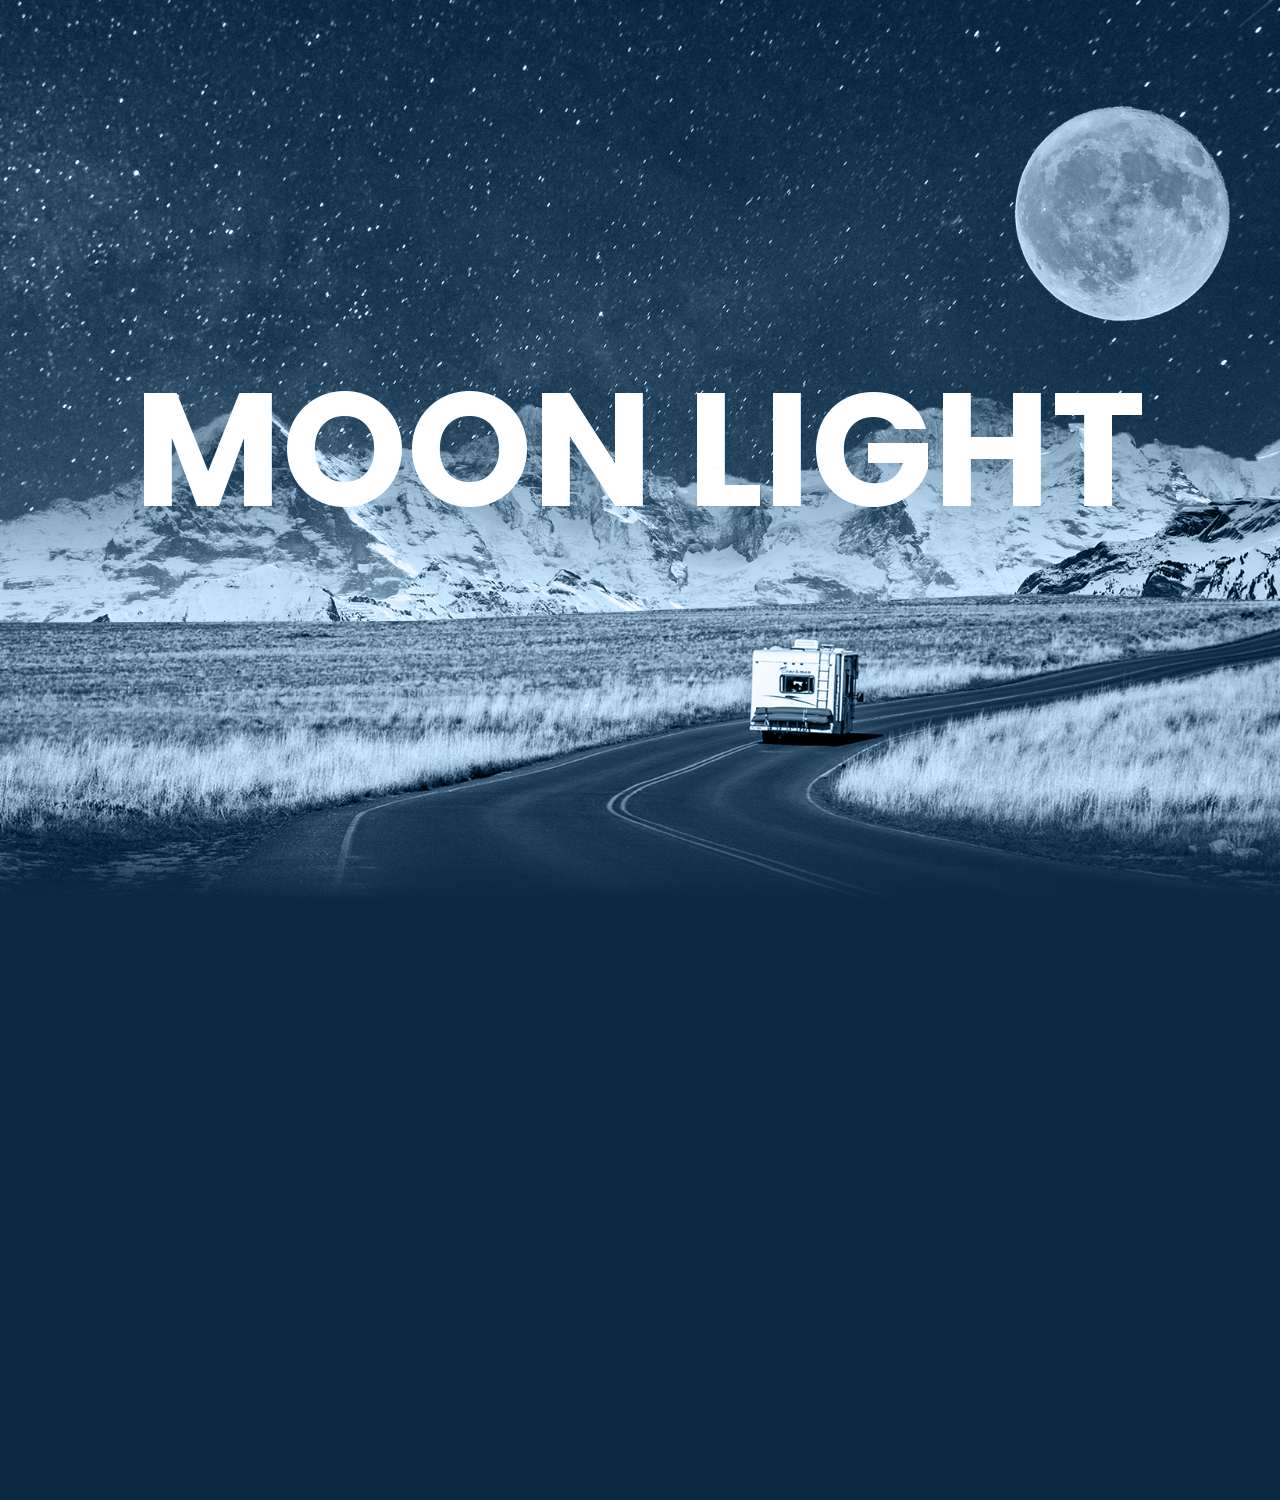
<file: Parallax Effect/index.html>
<!DOCTYPE html>
<html lang="en">
<head>
    <meta charset="UTF-8">
    <meta name="viewport" content="width=device-width, initial-scale=1.0">
    <title>Moon Light Parallax Effects</title>
    <link rel="stylesheet" href="style.css">
</head>
<body>
    <section>
        <img id = "bg" src="bg.jpg" alt="bg">
        <img id = "moon" src="moon.png" alt="moon">
        <img id = "mountain" src="mountain.png" alt="mountain">
        <img id = "road" src="road.png" alt="road">
        <h2 id="text">MOON LIGHT</h2>
    </section>

    <script type="text/javascript">
        let bg = document.getElementById("bg");
        let moon = document.getElementById("moon");
        let mountain = document.getElementById("mountain");
        let road = document.getElementById("road");
        let text = document.getElementById("text");

        window.addEventListener('scroll', function(){
            var value = window.scrollY;

            bg.style.top = value * 0.5 + 'px';
            moon.style.left = -value * 0.5 + 'px';
            mountain.style.top = value * 0.15 + 'px';
            road.style.top = value * 0.15 + 'px';
            text.style.top = value * 1 + 'px';
        })
    </script>
</body>
</html>
</file>
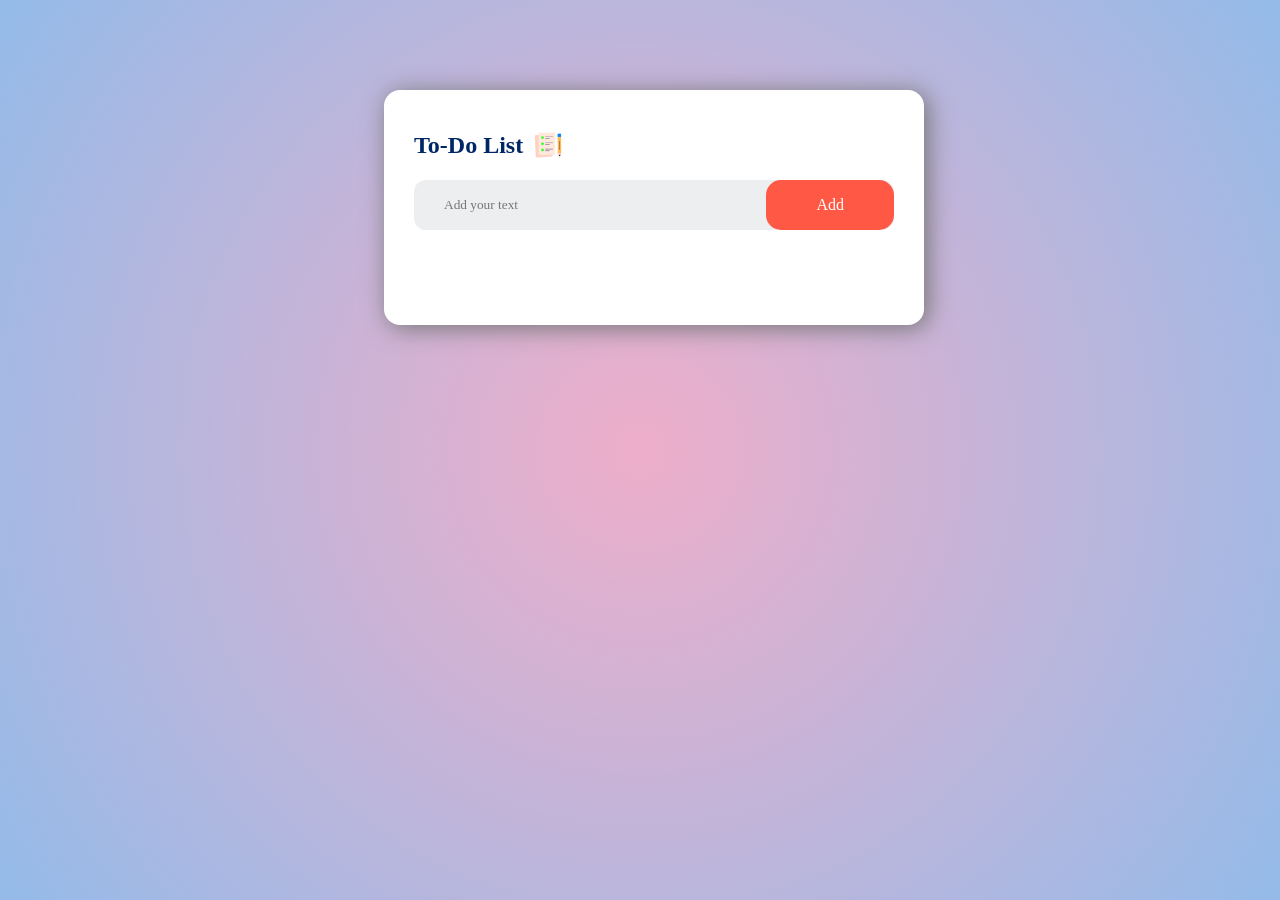
<file: To-Do List/index.html>
<!DOCTYPE html>
<html lang="en">
<head>
    <meta charset="UTF-8">
    <meta name="viewport" content="width=device-width, initial-scale=1.0">
    <title>To-Do List</title>
    <link rel="icon" href="icon1.png">

    <link rel="stylesheet" href="style.css">
</head>
<body>
    <div class="container">
        <div class="to-do">
            <h2>To-Do List <img src="icon.png" alt=""></h2>
            <div class="row">
                <input type="text"  id="input-box" placeholder="Add your text">
                <button onclick="AddTask()">Add</button>
            </div>
            <ul id="list-container">
                <!-- <li class="checked">Task 1</li>
                <li>Task 2</li>
                <li>Task 3</li> -->
            </ul>
        </div>
    </div>
    <script src="script.js"></script>
</body>
</html>
</file>
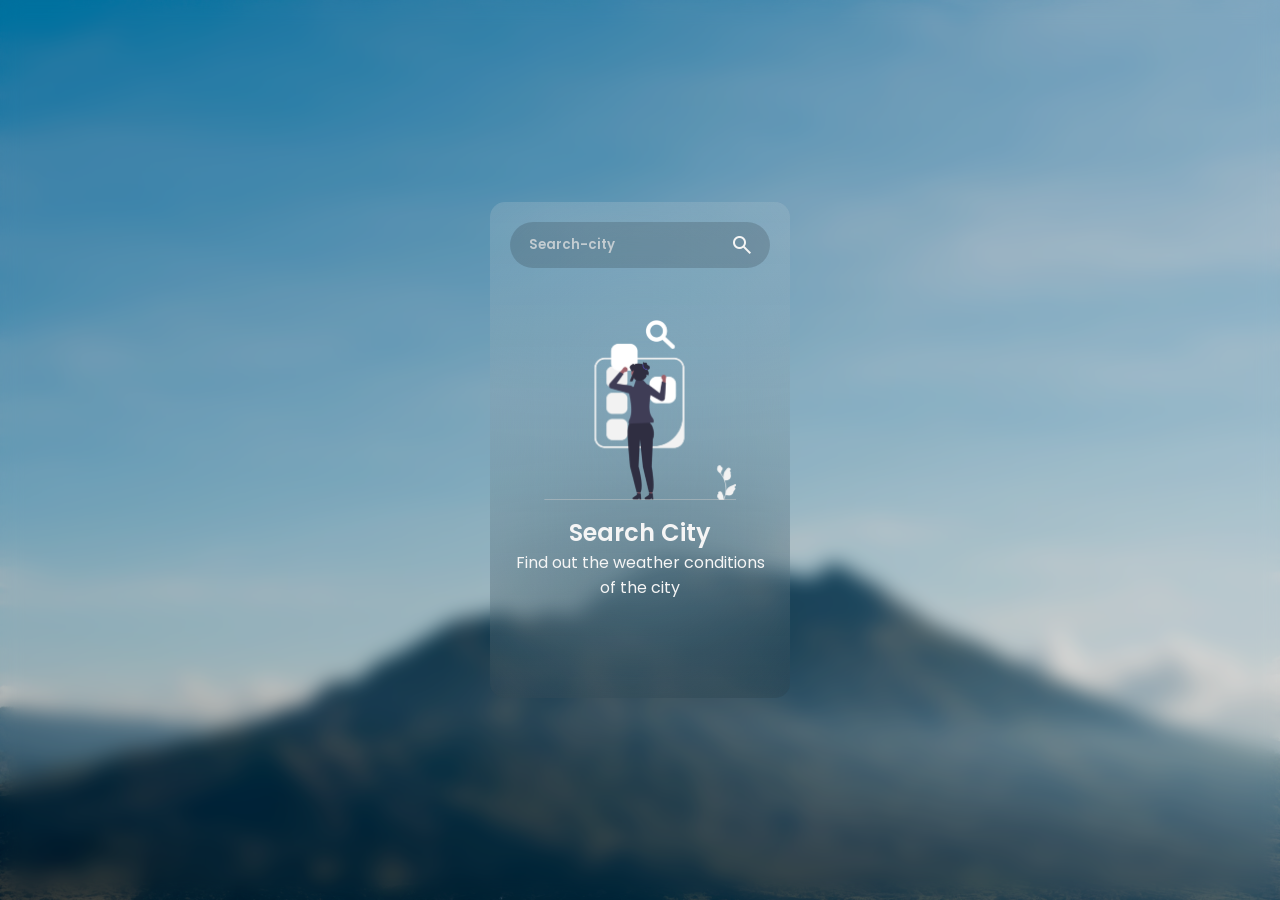
<file: Weather-App-OpenWeatherMap-API/index.html>
<!DOCTYPE html>
<html lang="en">
<head>
    <meta charset="UTF-8">
    <meta name="viewport" content="width=device-width, initial-scale=1.0">
    <title>Weather App</title>
    <link rel="stylesheet" href="style.css">
    <script src="script.js" defer></script>
    <!-- Import Google Icons -->
    <link href="https://fonts.googleapis.com/css2?family=Material+Symbols+Outlined" rel="stylesheet" />
</head>

<body>
    <main class="main-container">

        <header class="input-container">
            <input class="city-input" placeholder="Search-city" type="text" >
            <button class="search-btn">
                <span class="material-symbols-outlined">
                    search
                </span>
            </button>
        </header>

        <section class="weather-info" style="display: none;">
            <div class="location-date-container">
                <div class="location">
                    <span class="material-symbols-outlined">
                        location_on
                    </span>
                    <h4 class="country-text">Delhi</h4>
                </div>
                <h5 class="current-date-txt regular-txt">Fri, 03 Jan</h5>
            </div>

            <div class="weather-summary-container">
                <img src="weather/clouds.svg" class="weather-summary-img">
                <div class="weather-summary-info">
                    <h1 class="temp-txt">29 °C</h1>
                    <h3 class="condition-txt regular-txt">Clouds</h3>
                </div>
            </div>

            <div class="weather-conditions-container">
                <div class="condition-item">
                    <span class="material-symbols-outlined">
                        water_drop
                    </span>
                    <div class="condition-info">
                        <h5 class="regular-txt">Humidity</h5>
                        <h5 class="humidity-value-txt">55%</h5>
                    </div>
                </div>
                
                <div class="condition-item">
                    <span class="material-symbols-outlined">
                        air
                    </span>
                    <div class="condition-info">
                        <h5 class="regular-txt">Wind Speed</h5>
                        <h5 class="wind-value-txt">2 m/s</h5>
                    </div>
                </div>
            </div>

            <div class="forecast-items-container">
                <div class="forecast-items">
                    <h5 class="forecast-item-date regular-txt">04 Jan</h5>
                    <img src="weather/thunderstorm.svg" class="forecast-item-img">
                    <h5 class="forecast-item-temp">29 °C</h5>
                </div>

                <div class="forecast-items">
                    <h5 class="forecast-item-date regular-txt">05 Jan</h5>
                    <img src="weather/thunderstorm.svg" class="forecast-item-img">
                    <h5 class="forecast-item-temp">29 °C</h5>
                </div>

                <div class="forecast-items">
                    <h5 class="forecast-item-date regular-txt">06 Jan</h5>
                    <img src="weather/thunderstorm.svg" class="forecast-item-img">
                    <h5 class="forecast-item-temp">29 °C</h5>
                </div>

                <div class="forecast-items">
                    <h5 class="forecast-item-date regular-txt">07 Jan</h5>
                    <img src="weather/thunderstorm.svg" class="forecast-item-img">
                    <h5 class="forecast-item-temp">29 °C</h5>
                </div>
            </div>
        </section>

        <section class="search-city section-message">
            <img src="message/search-city.png">
            <div>
                <h1>Search City</h1>
                <h4 class="regular-txt">
                    Find out the weather conditions of the city
                </h4>
            </div>
        </section>

        <section class="not-found search-city section-message" style="display: none;">
            <img src="message/not-found.png">
            <div>
                <h1>Search City</h1>
                <h4 class="regular-txt">
                    Find out the weather conditions of the city
                </h4>
            </div>
        </section>

        

    </main>
</body>
</html>
</file>
<file: Parallax Effect/style.css>
@import url('https://fonts.googleapis.com/css2?family=Poppins:ital,wght@0,100;0,200;0,300;0,400;0,500;0,600;0,700;0,800;0,900;1,100;1,200;1,300;1,400;1,500;1,600;1,700;1,800;1,900&display=swap');

*{
    margin: 0;
    padding: 0;
    font-family: 'Poppins', sans-serif;
}

body{
    background: #0a2a43;
    min-height: 1500px;
}

section{
    position: relative;
    width: 100%;
    height: 100vh;
    overflow: hidden;
    display: flex;
    justify-content: center;
    align-items: center;
}

section::before {
    content: '';
    position: absolute;
    bottom: 0;
    width: 100%;
    height: 100px;
    background: linear-gradient(to top, #0a2a43, transparent);
    z-index: 10000;
}
section::after {
    content: '';
    position: absolute;
    top: 0;
    left: 0;
    width: 100%;
    height: 100%;
    background:#0a2a43;
    z-index: 10000;
    mix-blend-mode: color;
}

section img {
    position: absolute;
    top: 0;
    left: 0;
    width: 100%;
    height: 100%;
    object-fit: cover;
    pointer-events: none;
}

#text {
    position: relative;
    color: #fff;
    font-size: 10em;
    z-index: 1;
}

#road {
    z-index: 2;
}
</file>
<file: To-Do List/style.css>
*{
    margin: 0;
    padding: 0;
    font-family: 'popins', 'sans-serif';
    box-sizing: border-box;
}

.container{
    height: 100vh;
    width: 100%;
    background: rgb(238,174,202);
    background: radial-gradient(circle, rgba(238,174,202,1) 0%, rgba(148,187,233,1) 100%);
    
}    

.to-do{
    width: 100%;
    max-width: 540px;
    background: #fff;
    padding: 40px 30px 70px;
    border-radius: 16px;
    box-shadow:4px 3px 25px .5px #767779 ;
    margin-left: 30%;
    margin-right: 30%;
   position: absolute;
   top: 10%;
    
}

.to-do h2{
    color: #002765;
    display: flex;
    align-items: center;
    margin-bottom: 20px;
}

.to-do img{
    width: 30px;
    margin-left: 10px;
}

.row{
    display: flex;
    align-items: center;
    justify-content: space-between;
    background: #edeef0 ;
    border-radius: 12px;
    padding-left: 20px;
    margin-bottom: 25px;

}

input{
    flex: 1;
    border: none;
    outline: none;
    background: transparent;
    padding: 10px;
    font-weight: 14px;

}

button{
    border: none;
    outline: none;
    padding: 16px 50px;
    background: #ff5945;
    color: #fff;
    font-size: 16px;
    cursor: pointer;
    border-radius: 15px;
}
   
ul li{

    font-size: 17px;
    list-style: none;
    padding: 12px 8px 12px 50px;
    user-select: none;
    cursor: pointer;        
    position: relative;

}

ul li::before{
    content: '';
    position: absolute;
    height: 28px ;
    width: 28px;
    border-radius: 50%;
    background-image: url(unchecked.png);
    background-size: cover;
    background-position: center;
    top: 12px;
    left: 8px;
}

ul li.checked{
    color: #555;
    text-decoration: line-through;
}

ul li.checked::before{
    background-image: url(checked.png);
}

ul li span{
    position: absolute;
    right: 0;
    top: 5px;
    width: 40px;
    height: 40px;
    font-size: 22px;
    color:#555;
    line-height: 40px;
    text-align: center;
    border-radius: 50%;
}

ul li span:hover{
    background: #edeef0;

}
</file>
<file: Weather-App-OpenWeatherMap-API/style.css>
@import url('https://fonts.googleapis.com/css2?family=Poppins:ital,wght@0,100;0,200;0,300;0,400;0,500;0,600;0,700;0,800;0,900;1,100;1,200;1,300;1,400;1,500;1,600;1,700;1,800;1,900&display=swap');

* {
    margin: 0;
    padding: 0;
    box-sizing: border-box;
    font-family: "poppins", sans-serif;
    color: whitesmoke;
    font-weight: 600;
}
body {
    background: url(bg.jpg);
    width: 100%;
    height: 100dvh;
    background-size: cover;
    background-position: center;
    display: flex;
    align-items: center;
    justify-content: center;
}

body::before {
    content: "";
    position: absolute;
    width: 100%;
    height: 100dvh;
    background: rgb(0, 0, 0, .15);
    backdrop-filter: blur(10px);
}

/* REUSABLE UTILITIES */
.regular-txt {
    font-weight: 400;
}
/* END UTILITIES */

.main-container {
    /* border: solid;    */
    width: 300px;
    height: 496px;
    z-index: 1;
    background: linear-gradient(
        to top, rgb(0, 0 , 0, 0.1),
        rgb(225, 225, 225, 0.15));
    border-radius: 15px;
    backdrop-filter: blur(100px);
    padding: 20px;
}

/* INPUT CONTAINER */
.input-container {
    position: relative;
    margin-bottom: 25px;
}

.city-input {
    width: 100%;
    padding: 10px 16px;
    border-radius: 99px;
    border: 3px solid transparent;
    background: rgb(0, 0, 0, .15);
    outline: none;
    transition: 0.25s border;
    padding-right: 45px;
}

.city-input:focus {
    border: 3px solid rgb(0, 0, 0,.15);
}

.city-input::placeholder {
    color: rgb(225, 225, 225, .75);
}

.search-btn{
    position: absolute;
    right: 16px;
    top: 50%;
    transform: translateY(-50%);
    background: none;
    display: flex;
    border: none;
    cursor: pointer;
}
/* END  INPUT CONTAINER */

/* SECTION WEATHER INFO */
.weather-info {
    /* border: solid; */
    display: flex;
    flex-direction: column;
    gap: 25px;
}

.location-date-container {
    /* border: solid blue; */
    display: flex;
    justify-content: space-between;
    align-items: center;
}

.location {
    /* border: solid green; */
    display: flex;
    align-items: center;
    gap: 6px;
}

.weather-summary-container {
    /* border: solid; */
    display: flex;
    justify-content: space-between;
    align-items: center;
}

.weather-summary-img {
    width: 120px;
    height: 120px;
}

.weather-summary-info {
    text-align: end;
}

.weather-conditions-container {
    /* border: solid; */
    display: flex;
    justify-content: space-between;
}

.condition-item {
    /* border: solid; */
    display: flex;
    align-items: center;
    gap: 6px;
}

.condition-item span{
    font-size: 30px;
}

.forecast-items-container {
    display: flex;  
    gap: 15px; 
    overflow-x: scroll;
    padding-bottom: 12px;
}

.forecast-items-container::-webkit-scrollbar {
    height: 8px;
}

.forecast-items-container::-webkit-scrollbar-track {
    background: rgb(0, 0, 0, .1);
    border-radius: 99px;
}
.forecast-items-container::-webkit-scrollbar-thumb {
    background: rgb(0, 0, 0, .15);
    border-radius: 99px;
}

.forecast-items {
    /* border: solid; */
    min-width: 70px;
    background: rgb(225, 225, 225, .1);
    display: flex;
    flex-direction: column;
    gap: 6px;
    padding: 10px;
    align-items: center;
    border-radius: 12px;
    transition: 0.33s background;
}

.forecast-items:hover {
    background: rgb(225, 225, 225, .15);
}

.forecast-item-img {
    height: 35px;
    width: 35px;
}
/*END SECTION WEATHER INFO */

/* SECTION MESSAGE */
.section-message {
    display: flex;
    flex-direction: column;
    align-items: center;
    text-align: center;
    gap: 15px;
    margin-top: 20%;
}

.section-message img {
    height: 180px;
    width: fit-content;
}
/* END SECTION MESSAGE */
</file>
